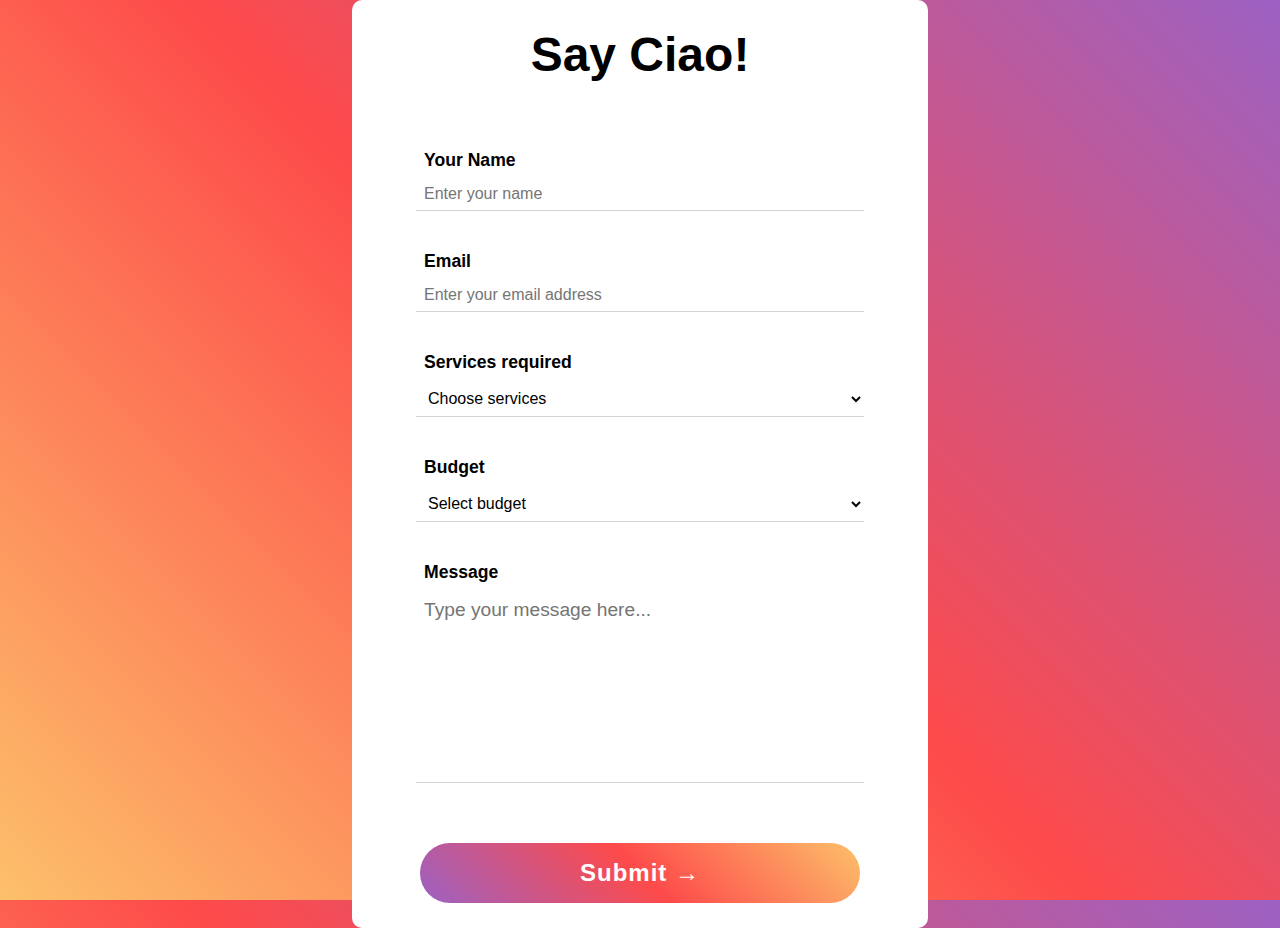
<file: index.html>
<!DOCTYPE html>
<html lang="en">
    <head>
        <meta charset="UTF-8">
        <meta http-equiv="X-UA-Compatible" content="IE=edge">
        <meta name="viewport" content="width=device-width, initial-scale=1.0">
        <title>Document</title>
        <link rel="stylesheet" href="style.css">
    </head>
    <body>
        <main>
            <header class="ciao">
                <h1>Say Ciao!</h1>
            </header>
            <div class="form">
                <form action="">
                    <div class="input-area">
                        <label for="name">Your Name</label>
                        <input type="text" placeholder="Enter your name" required>
                    </div>
                    <div class="input-area">
                        <label for="email">Email</label>
                        <input required type="email" placeholder="Enter your email address">
                    </div>
                    <div class="select-option">
                        <label for="services">Services required</label>
                        <select required name="options">
                            <option value="choose">Choose services</option>
                            <option value="web">Web Design</option>
                            <option value="web-main">Design and maintainance</option>
                            <option value="cons">Consultancy</option>
                            <option value="dev">App development</option>
                            <option value="soft">Software development</option>
                            <option value="else">Something else</option>
                        </select>
                    </div>
                    <div class="select-option">
                        <label for="budget">Budget</label>
                        <select required name="price-range">
                            <option value="Select budget">Select budget</option>
                            <option value="£500-£1000">£500 - £1000</option>
                            <option value="£1000-£2000">£1000 - £2000</option>
                            <option value="£2000-£3000">£2000 - £3000</option>
                            <option value="£3000-£4000">£3000 - £4000</option>
                            <option value="£4000-£5000">£4000 - £5000</option>
                            <option value="more">More than £5000</option>
                        </select>
                    </div>
                    <label for="message">Message</label>
                    <textarea name="message" id="" cols="30" rows="10" placeholder="Type your message here..."></textarea>
                </form>
            </div>
            <div class="button">
                <a href="/submitted-form.html">
                    <button type="button">
                        Submit →
                    </button>
                </a>
            </div>
        </main>
    </body>
</html>
</file>
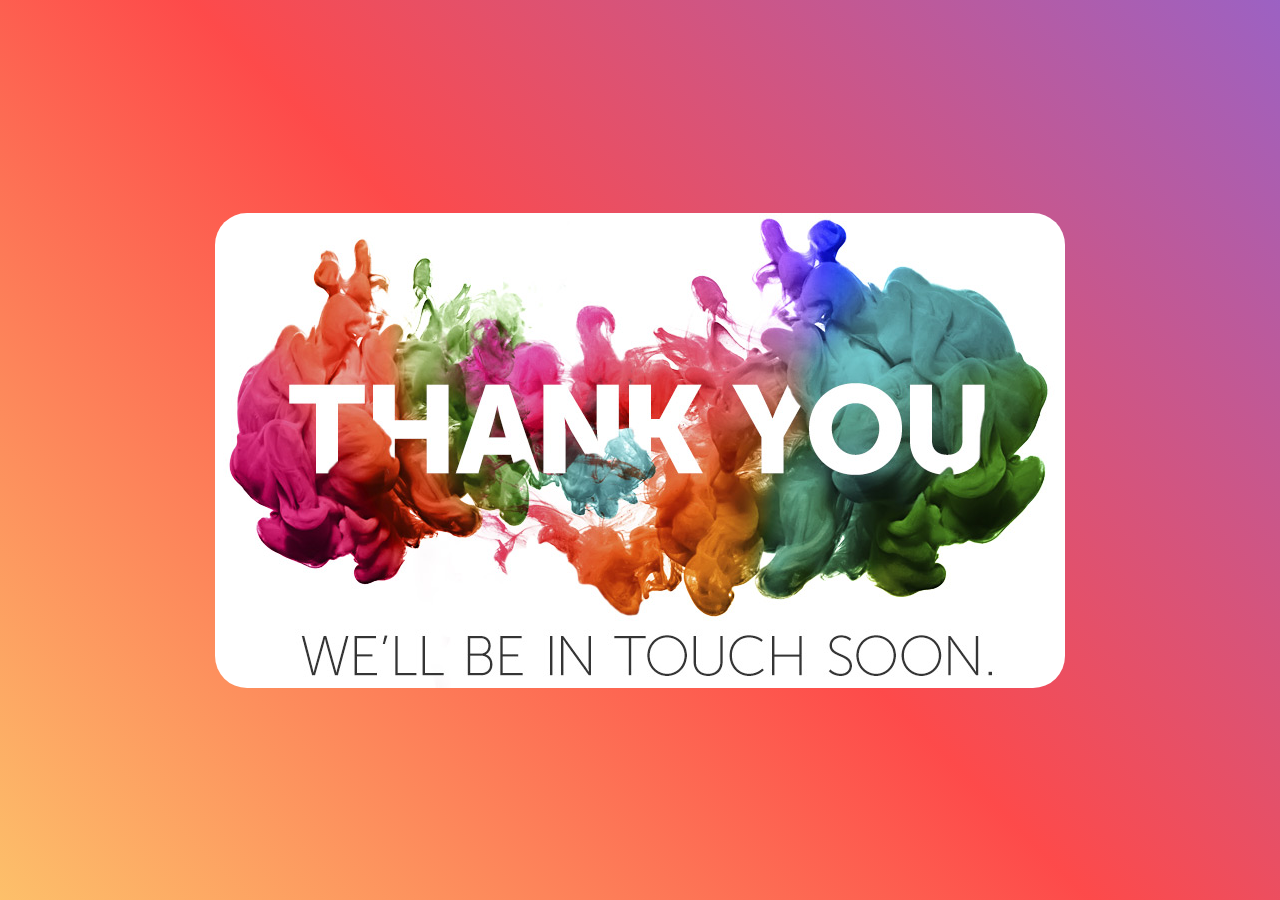
<file: submitted-form.html>
<!DOCTYPE html>
<html lang="en">
<head>
    <meta charset="UTF-8">
    <meta http-equiv="X-UA-Compatible" content="IE=edge">
    <meta name="viewport" content="width=device-width, initial-scale=1.0">
    <title>Thank you!</title>
    <link rel="stylesheet" href="style.css">
</head>
<body>
    <img id="thank-you-message" src="/images/thank-you.jpg" alt="thank you message">
</body>
</html>
</file>
<file: style.css>
* {
    margin: 0;
    padding: 0;
    box-sizing: border-box;
    font-family: -apple-system, BlinkMacSystemFont, 'Segoe UI', Roboto, Oxygen, Ubuntu, Cantarell, 'Open Sans', 'Helvetica Neue', sans-serif;
}

body {
    height: 100vh;
    background: linear-gradient(225deg, rgba(131, 58, 180, 0.8) 0%, rgba(253, 29, 29, 0.8) 50%, rgba(252, 176, 69, 0.8) 100%);
    display: grid;
    place-items: center;
}

main {
    width: 36rem;
    height: 58rem;
    background-color: white;
    border-radius: 10px;
    display: grid;
    grid-template-rows: repeat(3, 1fr);
    place-items: center;
}

h1 {
    font-size: 3rem;
    font-weight: 900;
}

.form {
    width: 100%;
    padding: 2rem 4rem;
}

label {
    display: block;
    font-weight: bold;
    font-size: 1.1rem;
    padding: 0.5rem;
}

input {
    display: block;
    width: 100%;
    border: none;
    padding: 0.5rem;
    border-bottom: 1px solid lightgray;
}

option {
    display: block;
}

select {
    border: none;
    width: 100%;
    background-color: transparent;
    padding: 0.5rem;
    border-bottom: 1px solid lightgrey;
    font-size: 1rem;
}

textarea {
    width: 100%;
    height: 12rem;
    border: none;
    resize: none;
    border-bottom: 1px solid lightgrey;
    padding: 0.5rem;
    font-size: 1rem;
}

.input-area {
    margin-bottom: 2rem;
}

.select-option {
    margin-bottom: 2rem;
}

::placeholder {
    font-size: larger;
    font-family: -apple-system, BlinkMacSystemFont, 'Segoe UI', Roboto, Oxygen, Ubuntu, Cantarell, 'Open Sans', 'Helvetica Neue', sans-serif;
}

button {
    border: none;
    padding: 1rem 10rem;
    border-radius: 50px;
    background: linear-gradient(225deg, rgba(252, 176, 69, 0.8) 0%, rgba(253, 29, 29, 0.8) 50%, rgba(131, 58, 180, 0.8) 100%);
    color: white;
    font-size: 1.5rem;
    font-weight: bold;
    letter-spacing: 1px;
    cursor: pointer;
    transition: 0.5s;
}

button:hover {
    border: 1px solid rgba(0, 0, 0, 0.8);
    background: linear-gradient(225deg, rgba(252, 176, 69, 0.5) 0%, rgba(253, 29, 29, 0.5) 50%, rgba(131, 58, 180, 0.5) 100%);
    color: rgba(0, 0, 0, 1)
}

img {
    border-radius: 2rem;
}
</file>
